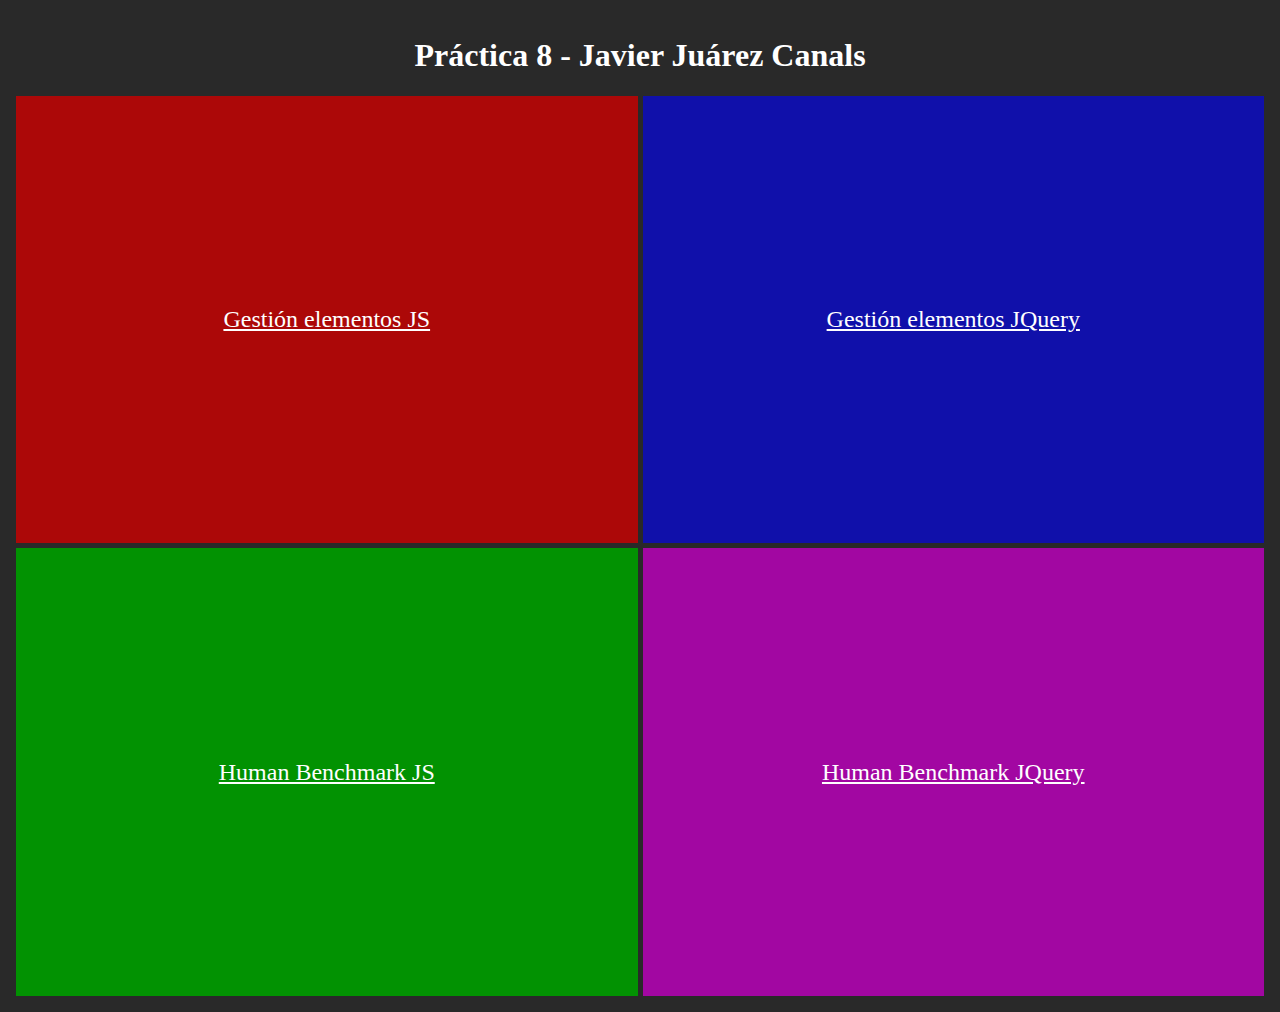
<file: index.html>
<!DOCTYPE html>
<html lang="es">

<head>
    <meta charset="UTF-8">
    <meta name="viewport" content="width=device-width,
initial-scale=1.0">
    <title>Inicio Práctica 8</title>
    <style>
        body {
            background-color: #292929;
            padding: 8px;
            color: white;
            text-align: center;
        }

        .grid-container {
            display: grid;
            grid-template-columns: 1fr 1fr;
            grid-template-rows: 1fr 1fr;
            height: 100vh;
            gap: 5px;
        }

        .grid-item {
            display: flex;
            justify-content: center;
            align-items: center;
            color: white;
            font-size: 24px;
        }

        .grid-item:hover {
            filter: brightness(120%);
            transition: all ease 0.5s;
        }

        .red {
            background-color: rgb(172, 8, 8);
        }

        .blue {
            background-color: rgb(16, 16, 170);
        }

        .green {
            background-color: rgb(2, 146, 2);
        }

        .violet {
            background-color: rgb(162, 7, 162);
        }
    </style>
</head>

<body>
    <h1>Práctica 8 - Javier Juárez Canals</h1>
    <div class="grid-container">
        <a href="./apartados/gestionJs.html" class="red grid-item"> Gestión elementos JS</a>
        <a href="./apartados/gestionJquery.html" class="grid-item blue"> Gestión elementos JQuery</a>
        <a href="./apartados/benchmarkJs.html" class="grid-item green"> Human Benchmark JS</a>
        <a href="./apartados/benchmarkJquery.html" class="grid-item violet"> Human Benchmark JQuery</a>
    </div>
</body>

</html>
</file>
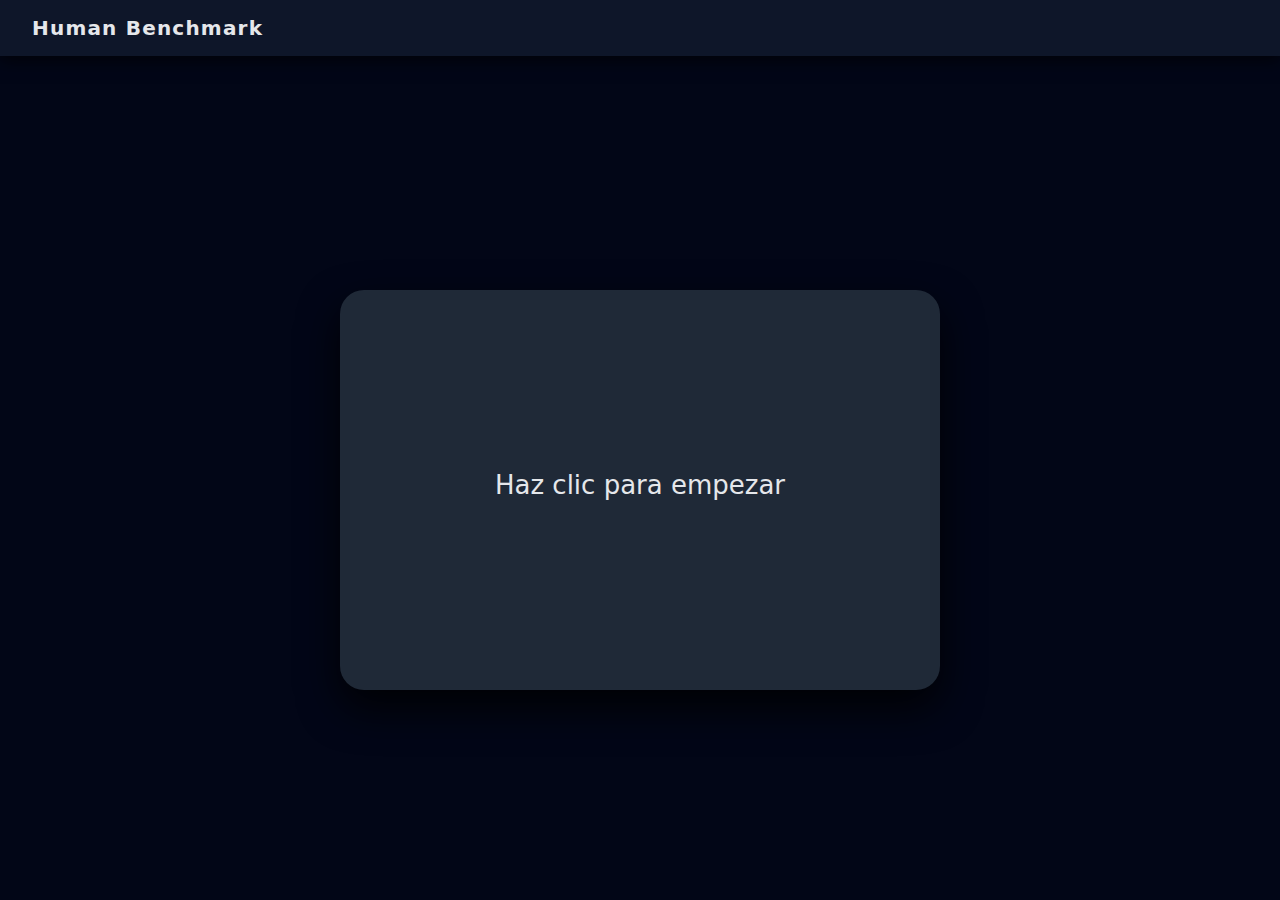
<file: apartados/benchmarkJquery.html>
<!DOCTYPE html>
<html lang="en">

<head>
    <meta charset="UTF-8">
    <meta name="viewport" content="width=device-width, initial-scale=1.0">
    <title>Human Benchmark (jQuery)</title>
    <link rel="stylesheet" href="../css/benchmark.css">
    <script src="https://code.jquery.com/jquery-3.7.1.min.js"></script>
</head>

<body>

    <header>Human Benchmark</header>

    <div id="panel">
        <div id="mensaje">Haz clic para empezar</div>
        <div id="resultado"></div>
    </div>


    <script src="../js/benchmarkJq.js"></script>

</body>

</html>
</file>
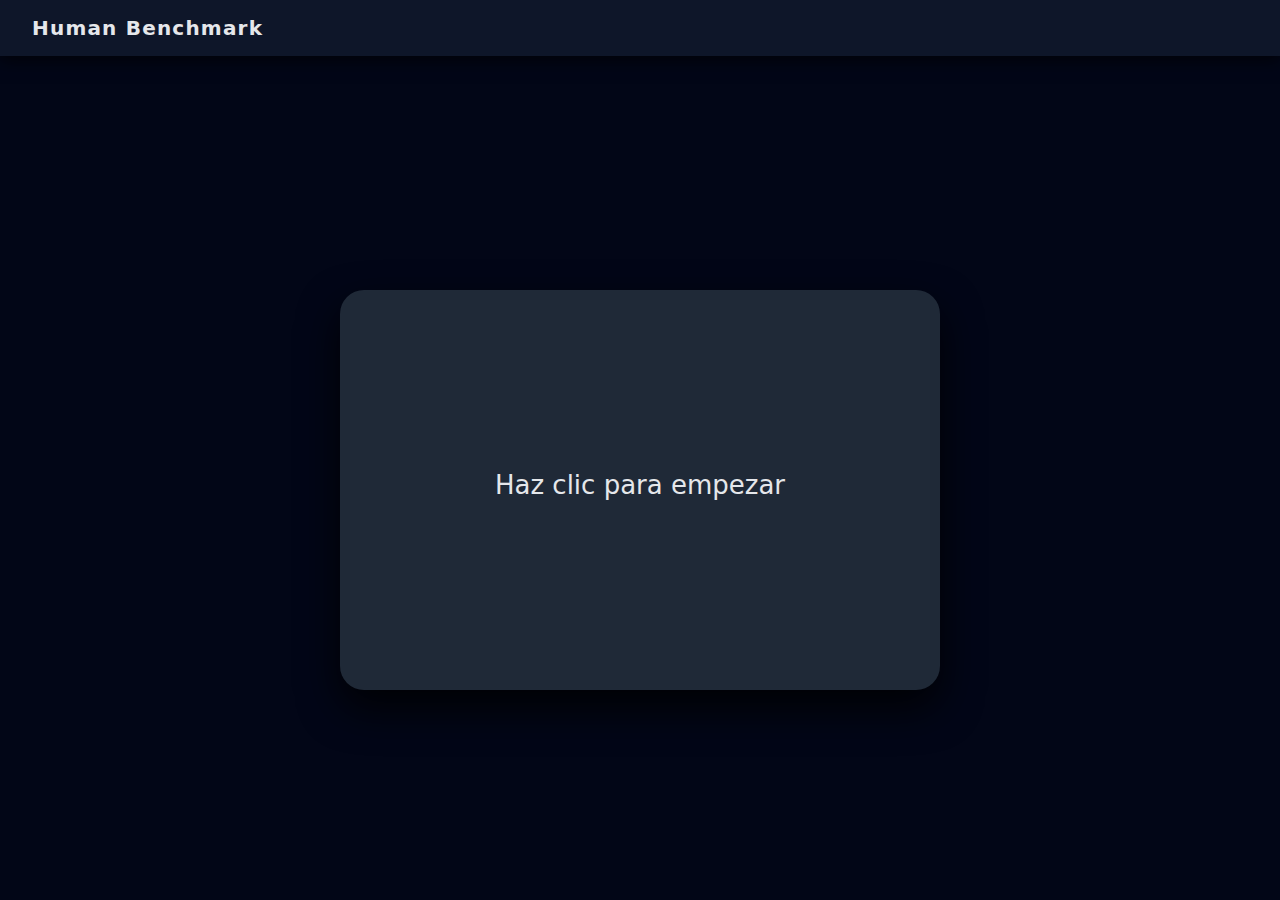
<file: apartados/benchmarkJs.html>
<!DOCTYPE html>
<html lang="en">

<head>
  <meta charset="UTF-8">
  <meta name="viewport" content="width=device-width, initial-scale=1.0">
  <title>Human benchmark</title>
  <link rel="stylesheet" href="../css/benchmark.css">
</head>

<body>
  <header>Human Benchmark</header>
  <div id="panel">
    <div id="mensaje">Haz clic para empezar</div>
    <div id="resultado"></div>
  </div>

  <script src="../js/benchmarkJs.js"></script>
</body>

</html>
</file>
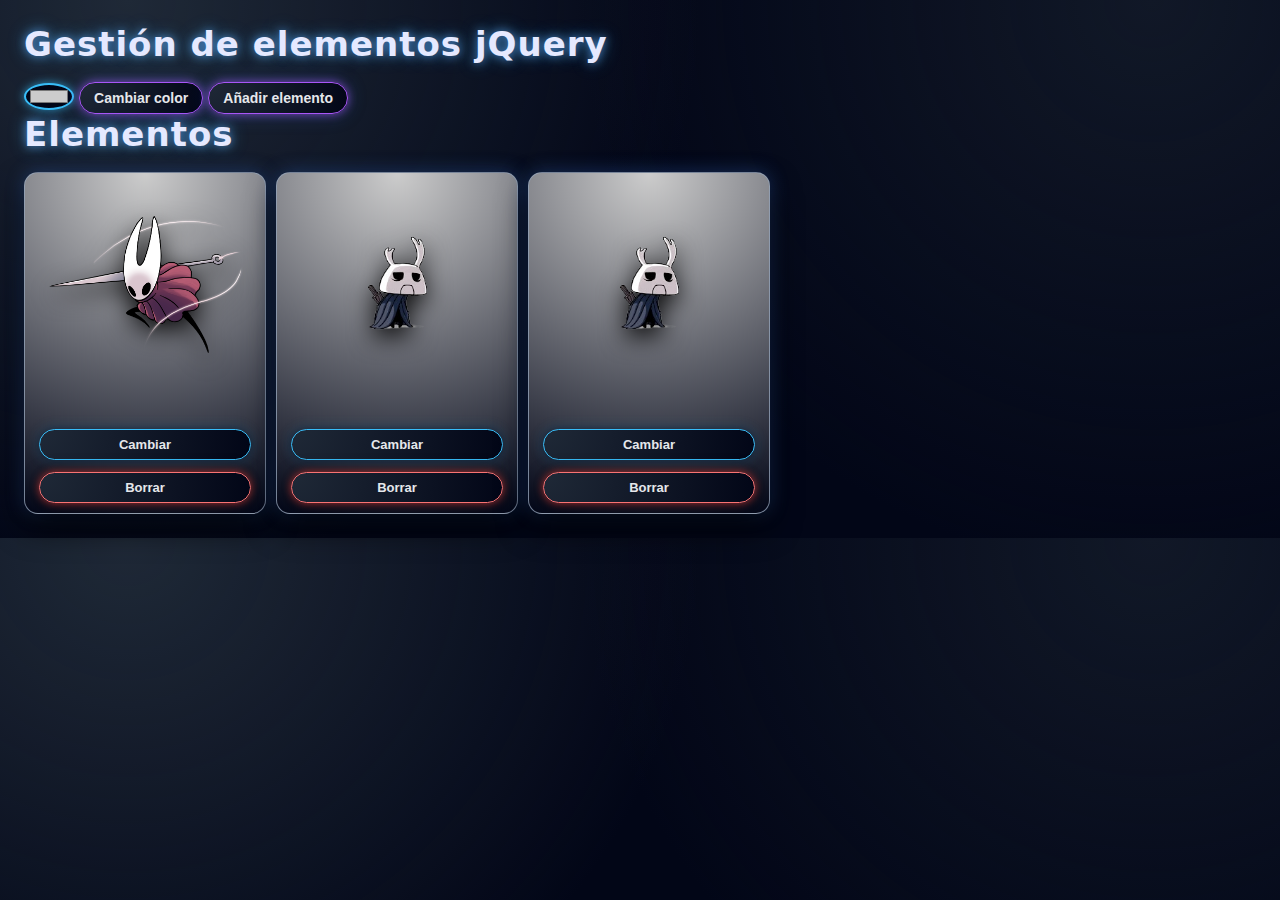
<file: apartados/gestionJquery.html>
<!DOCTYPE html>
<html lang="es">

<head>
    <meta charset="UTF-8">
    <meta name="viewport" content="width=device-width, initial-scale=1.0">
    <title>Gestión de elementos jQuery</title>
    <link rel="stylesheet" href="../css/gestionJs.css">
    <script src="https://code.jquery.com/jquery-3.7.1.min.js"></script>
</head>

<body>
    <header>
        <h1>Gestión de elementos jQuery</h1>
    </header>

    <section class="controls">
        <input type="color" id="colorPicker" value="#cccccc">
        <button id="btnColor">Cambiar color</button>
        <button id="btnAdd">Añadir elemento</button>
    </section>

    <section>
        <div>
            <h1>Elementos</h1>
        </div>
        <div id="contenedor"></div>
    </section>

    <script src="../js/gestionJq.js"></script>
</body>

</html>
</file>
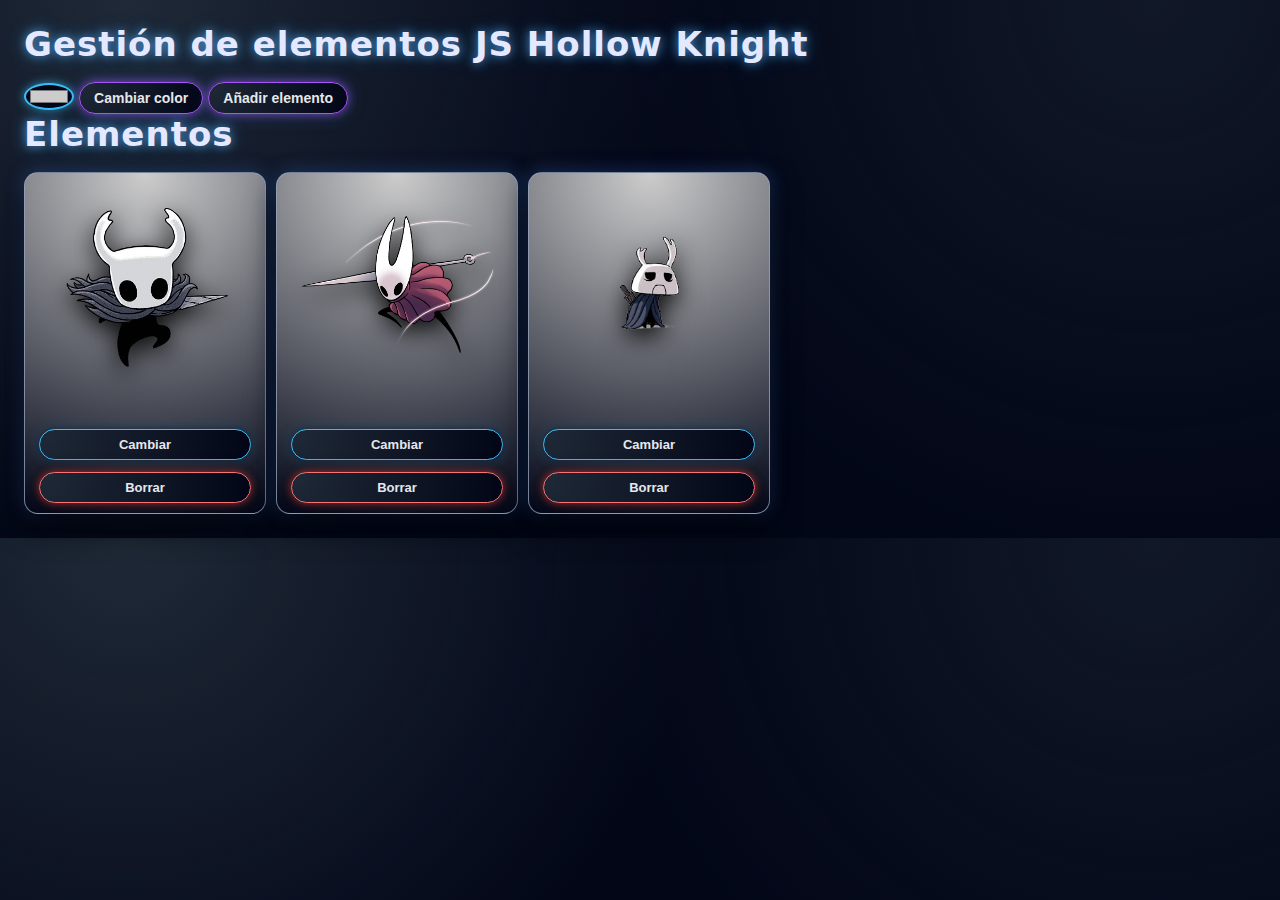
<file: apartados/gestionJs.html>
<!DOCTYPE html>
<html lang="en">

<head>
    <meta charset="UTF-8">
    <meta name="viewport" content="width=device-width, initial-scale=1.0">
    <title>Gestion de elementos JS</title>
    <link rel="stylesheet" href="../css/gestionJs.css">

</head>

<body>
    <header>
        <h1>Gestión de elementos JS Hollow Knight</h1>
    </header>

    <section>
        <input type="color" id="colorPicker" value="#cccccc">
        <button id="btnColor">Cambiar color</button>
        <button id="btnAdd">Añadir elemento</button>
    </section>

    <section>
        <div>
            <h1>Elementos</h1>
        </div>
        <div id="contenedor">
        </div>
    </section>

    <script src="../js/gestionJs.js"></script>
</body>

</html>
</file>
<file: css/benchmark.css>
* {
  box-sizing: border-box;
  margin: 0;
  padding: 0;
  font-family: system-ui, -apple-system, BlinkMacSystemFont, "Segoe UI", sans-serif;
}

header {
  position: absolute;
  top: 0;
  left: 0;
  right: 0;

  padding: 16px 32px;
  font-size: 20px;
  font-weight: 600;
  letter-spacing: 0.06em;

  background: rgba(15, 23, 42, 0.95);
  color: #e5e7eb;
  box-shadow: 0 4px 16px rgba(0, 0, 0, 0.7);
}

body {
  height: 100vh;
  background: #020617;
  display: flex;
  justify-content: center;
  align-items: center;
  color: #e5e7eb;
  padding-top: 80px;
}

#panel {
  width: 600px;
  height: 400px;
  border-radius: 24px;
  display: flex;
  flex-direction: column;
  justify-content: center;
  align-items: center;
  cursor: pointer;
  user-select: none;
  text-align: center;
  box-shadow: 0 18px 40px rgba(0, 0, 0, 0.85);
  transition: background 0.15s ease, box-shadow 0.15s ease, transform 0.1s ease;
}

.panel-inicial {
  background: #1f2937;
}

.panel-esperando {
  background: #1d4ed8;
}

.panel-rojo {
  background: #b91c1c;
}


#panel:hover {
  transform: translateY(-3px);
  box-shadow: 0 22px 50px rgba(0, 0, 0, 0.9);
}

#mensaje {
  font-size: 26px;
  margin-bottom: 10px;
}

#resultado {
  font-size: 20px;
  opacity: 0.9;
}
</file>
<file: css/gestionJs.css>
#contenedor {
    display: flex;
    flex-wrap: wrap;
    gap: 10px;
}

.item {
    width: 220px;
    height: 320px;
    padding: 10px;
    border: 1px solid #aaa;
    text-align: center;

    display: flex;
    flex-direction: column;
    justify-content: space-between;

    background: radial-gradient(circle at top, #111827, #020617);
    border-radius: 14px;
    box-shadow:
        0 14px 30px rgba(0, 0, 0, 0.75),
        0 0 18px rgba(59, 130, 246, 0.35);
    color: #e5e7eb;
    transition: transform 0.15s ease, box-shadow 0.15s ease, border-color 0.15s;
    border-color: rgba(148, 163, 184, 0.8);
}

.item:hover {
    transform: translateY(-4px);
    border-color: #38bdf8;
    box-shadow:
        0 20px 40px rgba(0, 0, 0, 0.9),
        0 0 24px rgba(56, 189, 248, 0.55);
}

.item img {
    width: 100%;
    height: 200px;
    object-fit: contain;
    image-rendering: smooth;
    display: block;
    margin: 0 auto 8px;
    filter: drop-shadow(0 8px 12px rgba(0, 0, 0, 0.9));
}


body {
    margin: 0;
    padding: 24px;
    font-family: system-ui, -apple-system, BlinkMacSystemFont, "Segoe UI", sans-serif;
    background:
        radial-gradient(circle at 10% 0%, #1f2937 0, transparent 45%),
        radial-gradient(circle at 90% 0%, #111827 0, transparent 45%),
        radial-gradient(circle at 50% 100%, #020617 0, #020617 60%);
    color: #e5e7eb;
}

h1 {
    font-size: 34px;
    margin: 0 0 18px;
    letter-spacing: 1px;
    color: #e5e9ff;
    text-shadow: 0 0 10px rgba(96, 165, 250, 0.7),
        0 0 18px rgba(56, 189, 248, 0.45);
    font-weight: 700;
}

input[type="color"] {
    border-radius: 50%;
    border: 2px solid #38bdf8;
    background: #020617;
    box-shadow: 0 0 10px rgba(56, 189, 248, 0.7);
}

button {
    padding: 7px 14px;
    border-radius: 999px;
    border: 1px solid rgba(148, 163, 184, 0.6);
    background: radial-gradient(circle at top left, #1f2937, #020617);
    color: #e5e7eb;
    font-weight: 600;
    font-size: 14px;
    cursor: pointer;
    box-shadow:
        0 0 10px rgba(15, 23, 42, 0.9),
        0 0 14px rgba(56, 189, 248, 0.25);
    transition:
        transform 0.12s ease,
        box-shadow 0.12s ease,
        background 0.12s ease,
        border-color 0.12s ease;
}

button:hover {
    transform: translateY(-1px);
    border-color: #38bdf8;
    box-shadow:
        0 0 14px rgba(56, 189, 248, 0.65),
        0 0 26px rgba(129, 140, 248, 0.4);
    background: radial-gradient(circle at top left, #1e293b, #020617);
}

button:active {
    transform: translateY(1px) scale(0.97);
    box-shadow: 0 0 8px rgba(15, 23, 42, 0.9);
}

#btnAdd {
    border-color: #a855f7;
    box-shadow:
        0 0 10px rgba(168, 85, 247, 0.65),
        0 0 20px rgba(59, 130, 246, 0.25);
}

#btnColor {
    border-color: #a855f7;
    box-shadow:
        0 0 10px rgba(168, 85, 247, 0.65),
        0 0 20px rgba(59, 130, 246, 0.25);
}

#btnAdd:hover {
    border-color: #c4b5fd;
    box-shadow:
        0 0 14px rgba(196, 181, 253, 0.85),
        0 0 26px rgba(129, 140, 248, 0.55);
}

.item button {
    margin-top: 4px;
    margin-inline: 4px;
    font-size: 13px;
}

.item .cambiar {
    border-color: #38bdf8;
}

.item .cambiar:hover {
    border-color: #7dd3fc;
}

.item .borrar {
    border-color: #f97373;
    box-shadow:
        0 0 8px rgba(239, 68, 68, 0.7),
        0 0 16px rgba(0, 0, 0, 0.8);
}

.item .borrar:hover {
    border-color: #fecaca;
    box-shadow:
        0 0 14px rgba(252, 165, 165, 0.9),
        0 0 22px rgba(0, 0, 0, 0.9);
}
</file>
